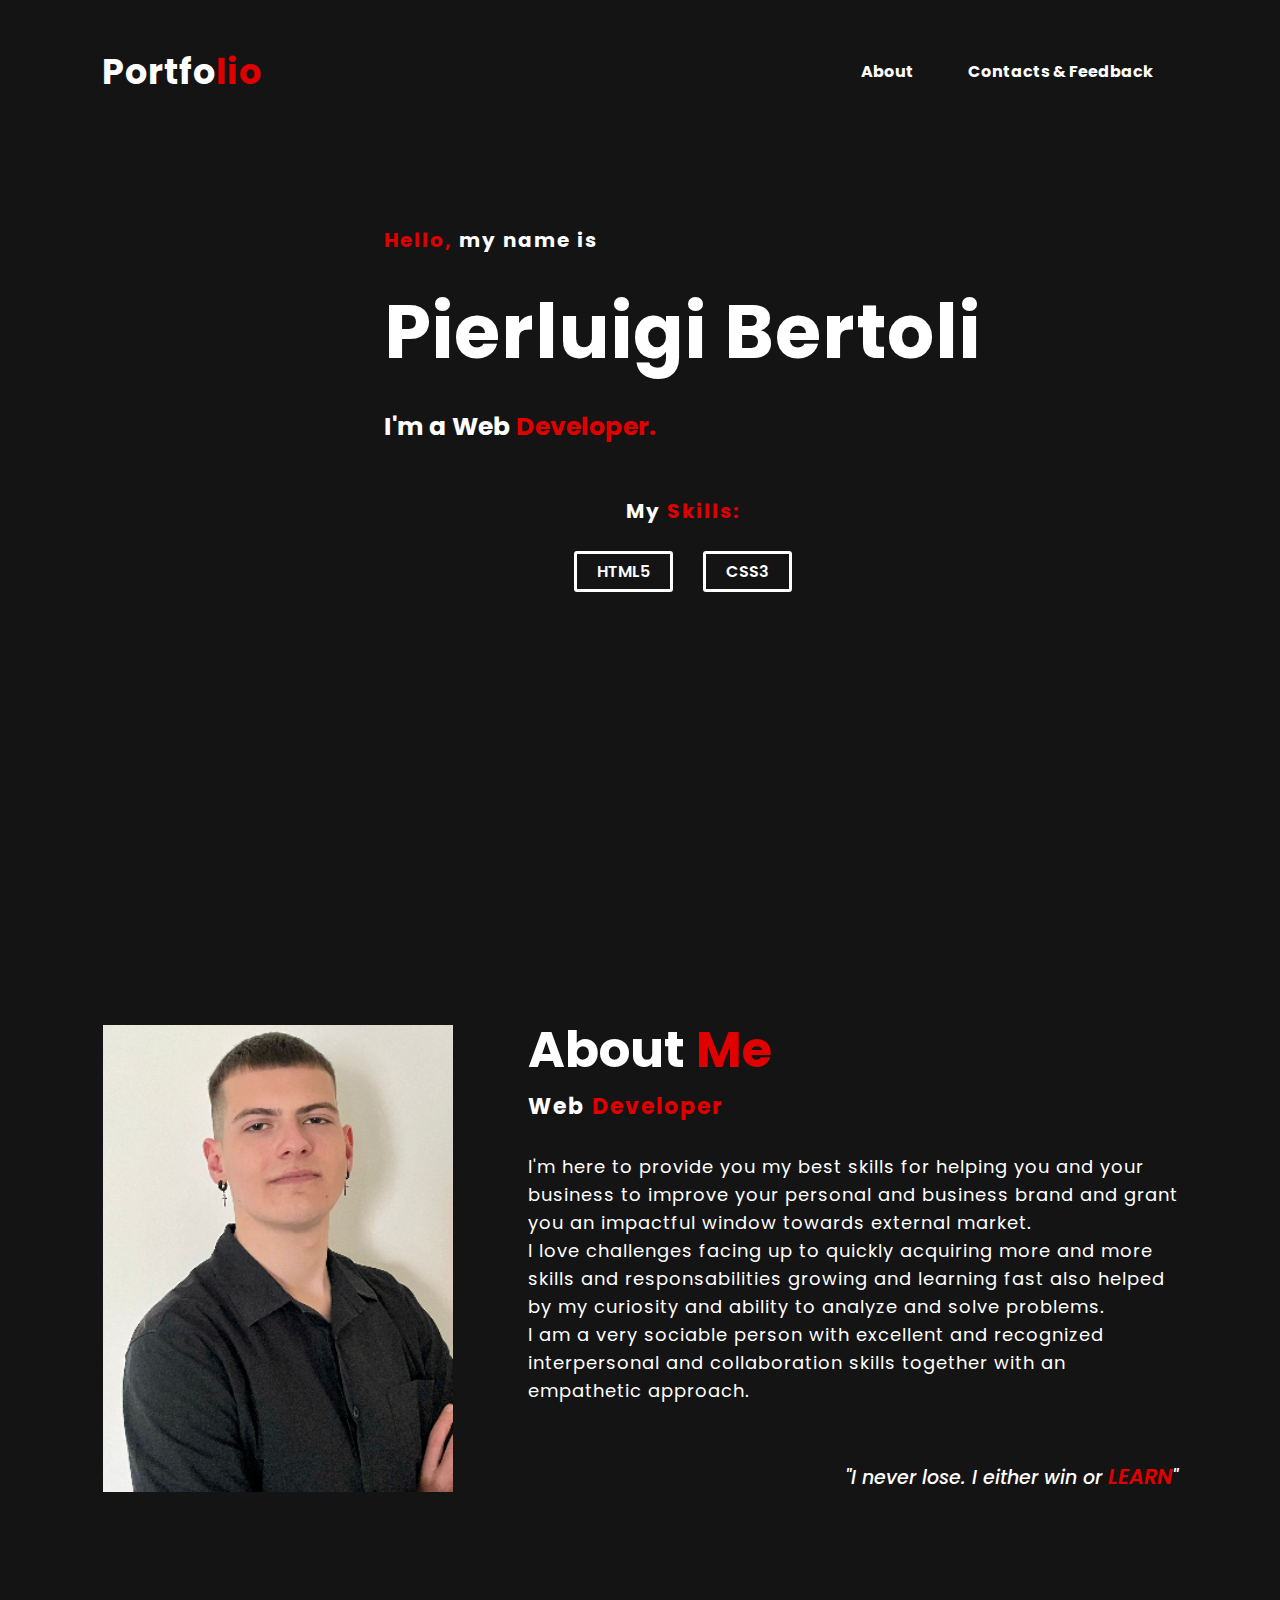
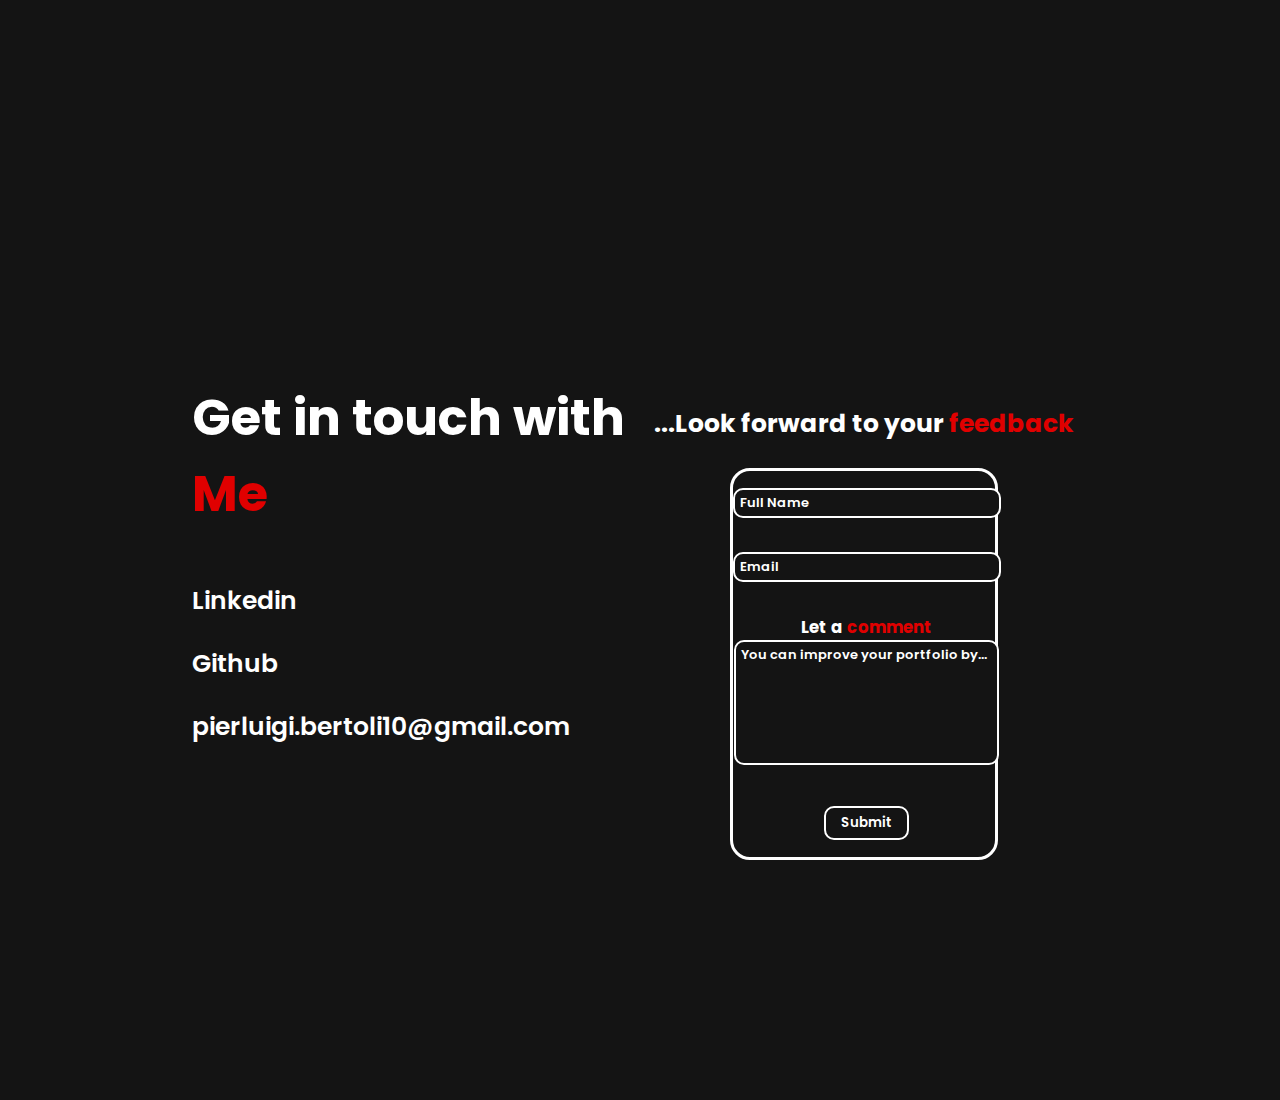
<file: index.html>
<!DOCTYPE html>
<html lang="en">

    <head>
        <!-- Mandatory Tags -->
        <meta charset="UTF-8">
        <meta http-equiv="X-UA-Compatible" content="IE=edge">
        <meta name="viewport" content="width=device-width, initial-scale=1.0">

        <!-- Title  -->
        <title>Portfolio Website</title>

        <!-- Css Links -->
        <link rel="stylesheet" href="assets/css/style.css">

        <!-- Fonts Links -->
        <link rel="preconnect" href="https://fonts.googleapis.com">
        <link rel="preconnect" href="https://fonts.gstatic.com" crossorigin>
        <link href="https://fonts.googleapis.com/css2?family=Poppins:wght@400;500;600;700&display=swap" rel="stylesheet">
    </head>
    
<!-- ------------------------------------------------------------------------------------------------------------------------- -->

    <body>
        <!-- HOME PAGE -->
        <section class="home-page">

            <!-- Top Menu Bar  -->
            <nav>     
                <!-- Portfolio Logo -->
                <h2 class="logo">Portfo<span class="color-text">lio</span></h2>
                <!-- Nav Menu  -->
                <ul class="nav-menu">
                    <li><a href="#about-page-link">About</a></li>
                    <li><a href="#contact-feedback-page-link">Contacts &amp Feedback</a></li>
                </ul>
            </nav>

            <!-- Content  -->
            <div class="content">
                <!-- Hello my name is  -->
                <h5><span class="color-text">Hello,</span> my name is</h5> 
                <!-- Pierluigi Bertoli, con animazione  -->
                <h1>
                    <span>P</span><span>i</span><span>e</span><span>r</span><span>l</span><span>u</span><span>i</span><span>g</span><span>i</span>
                    <span>B</span><span>e</span><span>r</span><span>t</span><span>o</span><span>l</span><span>i</span>              
                </h1> 
                <!-- I'm a web developer  -->
                <h3>I'm a Web <span class="color-text">Developer.</span></h3> 

                <!-- Skill List  -->
                <!-- Title  -->
                <h5 class="skill-title">My <span class="color-text">Skills:</span></h5> 
                <!-- Skills Buttons  -->
                <ul class="skill-list">
                    <li>HTML5</li>
                    <li>CSS3</li>
                </ul>
            </div>
        </section>

<!-- ------------------------------------------------------------------------------------------------------------------------- -->

        <!-- ABOUT PAGE -->
        <section class="about-page" id="about-page-link">
            <!-- Bio Container  -->
            <div class="about-container" >

                <!-- My Image  -->
                <img src="assets/img/bio-img.jpeg" alt="" class="about-image">

                <!-- Text Bio Container  -->
                <div class="about-text">
                    <!-- Main Bio (no quote) Container  -->
                    <div class="about-text-bio">
                        <!-- About Me  -->
                        <h2>About <span class="color-text">Me</span></h2>
                        <!-- Web Developer  -->
                        <h4>Web <span class="color-text">Developer</span></h5>
                        <!-- Bio  -->
                        <p>I'm here to provide you my best skills for helping you and your business to improve your
                           personal and business brand and grant you an impactful window towards external market. <br>
                           I love challenges facing up to quickly acquiring more and more skills and responsabilities 
                           growing and learning fast also helped by my curiosity and ability to analyze and solve problems. <br>
                           I am a very sociable person with excellent and recognized interpersonal and collaboration skills 
                           together with an empathetic approach.</p>
                    </div>
                    
                    <!-- Quote  -->
                    <div class="about-text-quote">
                        <em>"I never lose. I either win or <span class="color-text">LEARN</span>"</em>
                    </div>
                </div>
            </div>
        </section>

<!-- ------------------------------------------------------------------------------------------------------------------------- -->

        <!-- CONTACT & FEEDBACK SECTION -->
        <section class="contact-feedback-page" id="contact-feedback-page-link">

                <!-- CONTACT SECTION  -->
                <section class="contact-section">
                    <!-- Get in touch with me  -->
                    <h2 class="contact-title">Get in touch with <span class="color-text">Me</span></h2>
                    <!-- Social Button Links  -->
                    <ul class="contact-list">
                        <li><a href="https://www.linkedin.com/in/pierluigi-bertoli-b35981211/?originalSubdomain=it" target="_blank" class="contact-item">  Linkedin</a></li>
                        <li><a href="https://github.com/PierreDevops" target='_blank' class="contact-item">Github</a></li>
                        <li class="contact-item">pierluigi.bertoli10@gmail.com</li> 
                    </ul>
                </section>
            

            <!-- FEEDBACK SECTION -->
            <section class="feedback-section">
                <!-- Lascia un feedback  -->
                <h3 class="form-title">...Look forward to your <span class="color-text">feedback</span></h3>

                <!-- Form  -->
                <form action="#" method="get">
                    <!-- Full Name  -->
                    <div class="form-row">
                        <input type="text" 
                               id="full-name" 
                               name="full-name" 
                               placeholder="Full Name">
                    </div>
                    <!-- Email  -->
                    <div class="form-row">
                        <input type="email" 
                               id="email" 
                               name="email" 
                               placeholder="Email">
                    </div>
                    <!-- Comment  -->
                    <div class="form-row comment-row">
                        <!-- Comment Label  -->
                        <label for="comment"> <h5>Let a <span class="color-text">comment</span></h5></label>
                        <!-- Comment Textarea  -->
                        <textarea name="comment" id="comment" >You can improve your portfolio by...</textarea>
                    </div>
                    <!-- Submit Button  -->
                    <div class="form-row">
                        <button>Submit</button>
                    </div>
                </form>
            </section>
        </section>      
    </body>
</html>
</file>
<file: assets/css/style.css>
/* GLOBAL STYLE  */
* {
    margin: 0;
    padding: 0;
    box-sizing: border-box;
    font-family: 'poppins', 'sans-serif';
}

.color-text {
    color: #e00000;
}

/* ------------------------------------------------------------------ */

/* HOME PAGE */
.home-page {
    height: 100vh;
    width: 100%;
    background-color: #141414;
    color: #ffffff;
}

/* Top Menu Bar  */
nav {
    display: flex;
    align-items: center;
    justify-content: space-between;
    padding-top: 45px;
    padding-left: 8%;
    padding-right: 8%;
}

/* Portfolio Logo */
.logo {
    text-decoration: none;
    font-size: 35px;
    letter-spacing: 1px;
}

/* Nav Menu  */
nav ul li {
    list-style-type: none;
    display: inline-block;
    padding: 10px 25px;
}

.nav-menu li a {
    color: #ffffff; 
    text-decoration: none;
    font-weight: bold;
    text-transform: capitalize;
}

.nav-menu li a:hover {
    color: #e00000; 
    transition: .4s;
}

/* Content */
.content {
    position: absolute;
    top: 25%;
    left: 30%
}

 /* "Hello, my name is" */
 .content h5 {
    letter-spacing: 2px;
    font-size: 20px;
}

/* "Pierluigi Bertoli, con animazione" */
.content h1 {
    margin: 20px 0px 20px;
    font-size: 75px;
    letter-spacing: 1px;

}

.content h1 span {
    display: inline-block;
    cursor: pointer;
    transition: 0.2s ease-out;
}

.content h1 span:hover {
    color: #e00000;
    transform: scale(1.2);
}

/* "I'm a Web Developer" */
.content h3 {
    font-size: 25px;
    margin-bottom: 50px;
}

/* Skill List  */
/* Title */
.skill-title {
    text-align: center;
    font-size: 20px;
    margin-bottom: 25px;
}

/* Skill Buttons  */
.skill-list {
    list-style-type: none;
    display: flex;
    justify-content: center;
}

.skill-list li {
    background-color: #141414; 
    Border: 3px solid #ffffff;
    padding:  5px 20px 5px 20px;
    font-size: 16px;
    margin: 0 15px;
    border-radius: 3px;
    font-weight: 600;
    cursor: pointer;
    transition: 0.4s;
}

.skill-list li:hover {
    color: #e00000; 
    Border: 3px solid #e00000;
    background-color: #1f1f1f;
}

/* ------------------------------------------------------------------ */

/* ABOUT-PAGE STYLE  */
.about-page {
    height: 100vh;
    width: 100%;
    background-color: #141414;
    color: #ffffff;  
    padding: 125px 0px;
}

/* Bio Container  */
.about-container {
    width: 1150px;
    margin: 0 auto;
    display: flex;
    justify-content: center; 
    align-items: flex-start;
}

/* My Image  */
.about-image {
    height: auto;
    width: 350px;
}

/* Text Bio Container  */
.about-text {
    width: 650px;
    height: 466.66px;
    margin-left: 75px;
    display: flex;
    flex-direction: column;
    justify-content: space-between;
    
}   

/* About Me  */
.about-text-bio h2 {
    font-size: 50px;
    text-transform: capitalize;
    line-height: 50px;
    margin-bottom: 15px;

}

/* Web Developer  */
.about-text-bio h4 {
    font-size: 22px;
    text-transform: capitalize;
    letter-spacing: 2px;
    margin-bottom: 30px;
}

/* Bio  */
.about-text-bio p {
    font-size: 18px;
    letter-spacing: 1px;
    line-height: 28px;  
    margin-bottom: 50px;
    text-align: left;
}

/* Quote  */
.about-text-quote {
    text-align: right;
    font-size: 19px;
    font-weight: 500;
}

.about-text-quote em span {
    font-size: 21px;
    font-weight: 600;
}

/* ------------------------------------------------------------------ */

/* CONTACT & FEEDBACK PAGE STYLE  */
.contact-feedback-page {
    height: 100vh;
    width: 100%;
    display: flex;
    align-items: center;
    justify-content: center;
    background-color: #141414;
    color: #ffffff; 
}

/* CONTACT SECTION  */
.contact-section {
    height: 60%;
    width: 35%;
    background-color: #141414;
    display: flex;
    flex-direction: column;
    flex-wrap: wrap;
}

/* Get in touch with me  */
.contact-title {
    font-size: 50px;
    font-weight: 700;
    text-align: left;
    margin-bottom: 50px;
}

/* Social Button Links  */
.contact-list {
    list-style-type: none;
    text-align: left;
}

.contact-item {
    position: relative;
    color: #ffffff;
    font-weight: 600;
    font-size: 25px;
    text-decoration: none;
    display: inline-block;
    cursor: pointer;
    margin-bottom: 25px;
    transition: 0.4s;
}

.contact-item::after {
    content: '';
    position: absolute;
    bottom: 0;
    left: 50%;
    width: 0%;
    height: 3px;
    background: #e00000;
    transition: 0.4s;
}

.contact-item:hover {
    color: #e00000;
}

.contact-item:hover::after {
    left: 0;
    width: 100%;
} 
 
/* --------------------- */

/* FEEDBACK SECTION  */
.feedback-section {
    height: 60%;
    width: 35%;
    padding: 25px 0px;
    background-color: #141414;
    text-align: center;
}

/* Lascia un feedback  */
.form-title {
    color: #ffffff;
    font-size: 25px;
    font-weight: 600px;
    margin-bottom: 25px;
}

/* Form  */
.feedback-section form {
    border: 3px solid white;
    border-radius: 20px;
    width: 60%;
    height: 80%;
    margin: 0 auto;
    display: flex;
    flex-direction: column;
    flex-wrap: wrap;
    justify-content: space-around;
    align-items: center;
}

/* Full Name e Email  */
.feedback-section form input[type='text'],
.feedback-section form input[type='email'] {
    color: #ffffff;
    background-color: #141414;
    border: 2px solid #ffffff;
    border-radius: 10px;
    font-size: 13px;
    padding: 3px 5px;
    font-weight: 600;
}

/* Comment  */
/* Comment label  */
.comment-row label {
    color: #ffffff;
    display: block;
    font-size: 20px;
    text-align: center;
}

/* Comment Textarea  */
.comment-row textarea {
    resize: none;
    font-size: 13px;
    font-weight: 600;
    min-width: 265px;
    min-height: 125px;
    color: #ffffff;
    background-color: #141414;
    border: 2px solid #ffffff;
    border-radius: 10px;
    padding: 3px 5px;

}

/* Submit Button  */
.form-row button {
    color: #ffffff;
    background-color: #141414;
    border: 2px solid white;
    border-radius: 10px;
    padding: 5px 15px;
    font-weight: 600;
    cursor: pointer;
    transition: 0.4s;
}

.form-row button:hover {
    color: #e00000;
    border-color: #e00000;
    background-color: #1f1f1f;
}


/* Placeholder Color Change  */
::placeholder { /* Chrome, Firefox, Opera, Safari 10.1+ */
    color: #ffffff;
    opacity: 1; /* Firefox */
  }
  
  :-ms-input-placeholder { /* Internet Explorer 10-11 */
    color: #ffffff;
  }
  
  ::-ms-input-placeholder { /* Microsoft Edge */
    color: #ffffff;
  }
</file>
